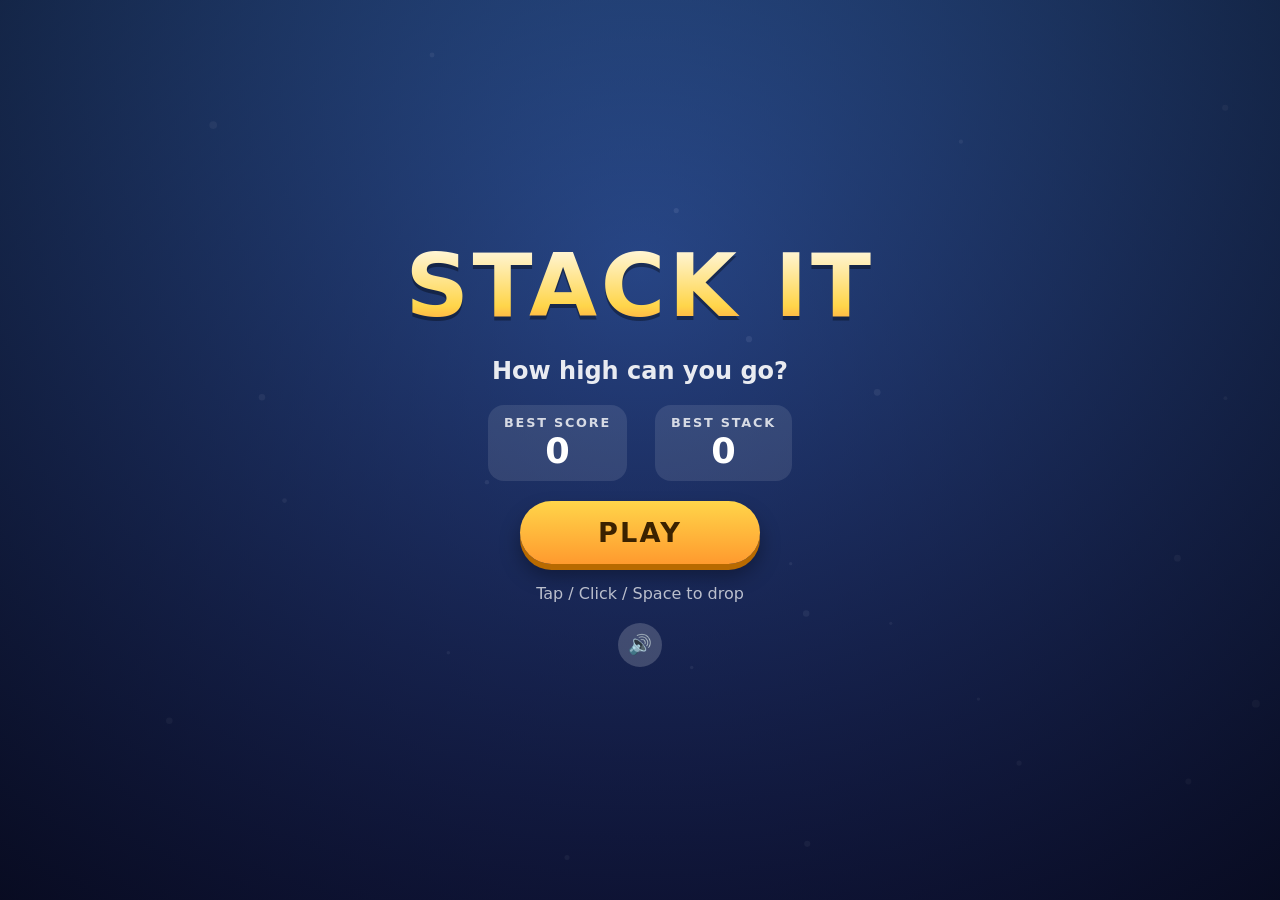
<file: neew/index.html>
<!DOCTYPE html>
<html lang="en">
<head>
<meta charset="utf-8">
<meta name="viewport" content="width=device-width,initial-scale=1,maximum-scale=1,user-scalable=no,viewport-fit=cover">
<meta name="theme-color" content="#0b1026">
<title>Stack It</title>
<link rel="stylesheet" href="style.css">
</head>
<body>
<canvas id="game" aria-label="Stack It game board"></canvas>
<div id="loading">Loading…</div>

<header id="hud" class="hidden">
  <div class="hud-box"><span class="lbl">SCORE</span><span id="hud-score" class="val">0</span></div>
  <div class="hud-box center"><span class="lbl">STACK</span><span id="hud-stack" class="val">0 / 30</span></div>
  <div class="hud-btns">
    <button class="icon snd" data-action="sound"></button>
    <button class="icon" data-action="pause" aria-label="Pause">⏸</button>
  </div>
</header>

<section id="menu" class="screen hidden">
  <h1 class="title">STACK IT</h1>
  <p class="sub">How high can you go?</p>
  <div class="stats">
    <div class="stat"><span class="lbl">BEST SCORE</span><span id="menu-best" class="val">0</span></div>
    <div class="stat"><span class="lbl">BEST STACK</span><span id="menu-stack" class="val">0</span></div>
  </div>
  <button class="btn primary" data-action="play">PLAY</button>
  <p class="hint">Tap / Click / Space to drop</p>
  <button class="icon snd" data-action="sound"></button>
</section>

<section id="pause" class="screen hidden" role="dialog" aria-label="Paused">
  <h2>PAUSED</h2>
  <button class="btn primary" data-action="resume">RESUME</button>
  <button class="btn" data-action="restart">RESTART</button>
  <button class="btn" data-action="menu">MENU</button>
</section>

<section id="over" class="screen hidden" role="dialog" aria-label="Game over">
  <h2>GAME OVER</h2>
  <p id="over-new" class="newbest hidden">NEW BEST!</p>
  <div class="stats">
    <div class="stat"><span class="lbl">SCORE</span><span id="over-score" class="val">0</span></div>
    <div class="stat"><span class="lbl">STACK</span><span id="over-stack" class="val">0 / 30</span></div>
    <div class="stat"><span class="lbl">BEST</span><span id="over-best" class="val">0</span></div>
  </div>
  <button class="btn primary" data-action="restart">TRY AGAIN</button>
  <button class="btn" data-action="menu">MENU</button>
</section>

<section id="victory" class="screen light hidden" role="dialog" aria-label="Victory">
  <h2>YOU DID IT!</h2>
  <p class="sub">30 STACKS</p>
  <p id="vic-new" class="newbest hidden">NEW BEST!</p>
  <div class="stats">
    <div class="stat"><span class="lbl">FINAL SCORE</span><span id="vic-score" class="val">0</span></div>
  </div>
  <button class="btn primary" data-action="restart">PLAY AGAIN</button>
  <button class="btn" data-action="menu">MENU</button>
</section>

<script src="game.js"></script>
</body>
</html>
</file>
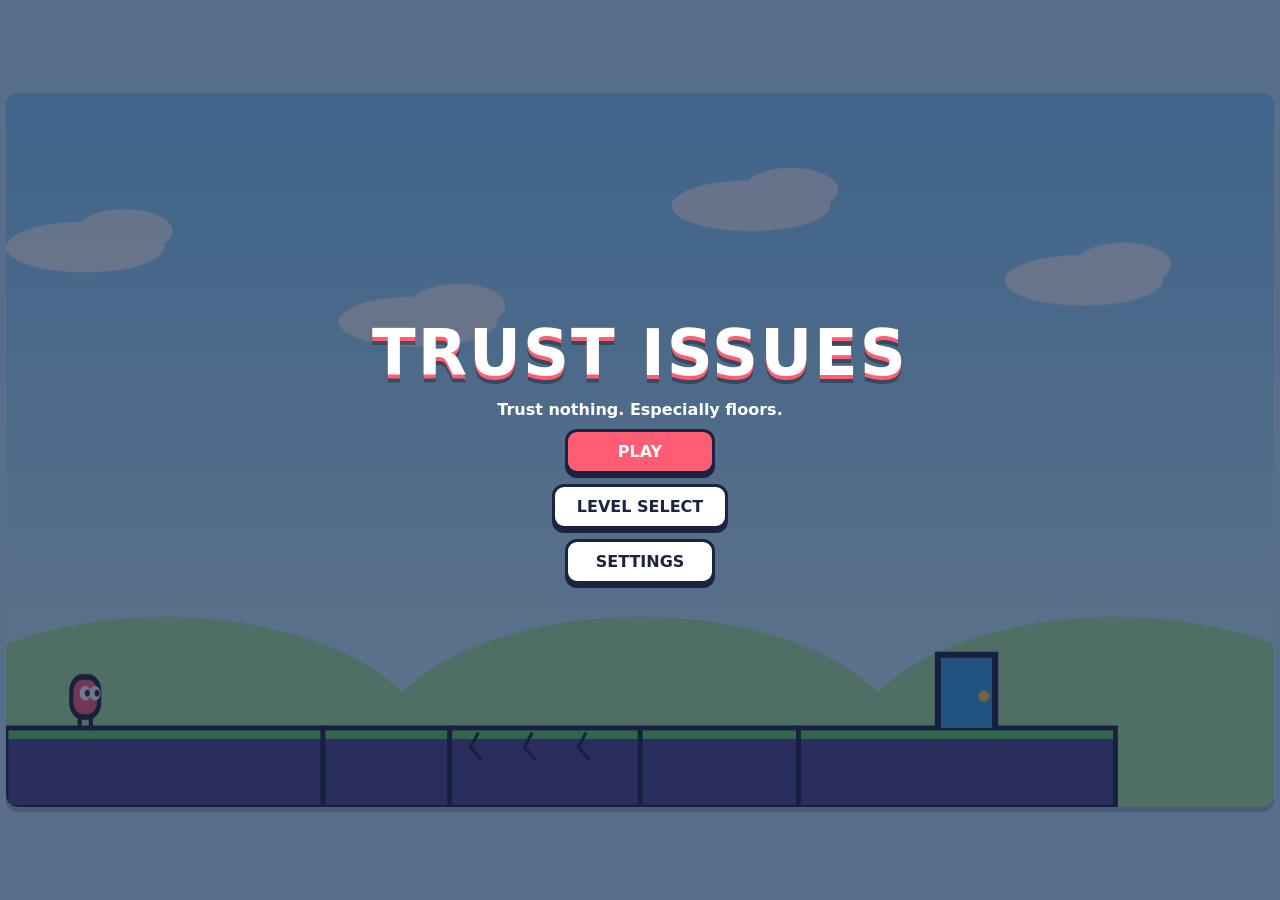
<file: Trust Issues.html>
<!DOCTYPE html><html lang="en"><head><meta charset="utf-8">
<meta name="viewport" content="width=device-width,initial-scale=1,viewport-fit=cover">
<title>Trust Issues</title>
<style>
:root{--bg:#bfe8ff;--ink:#1b2340;--pn:#fff;--ac:#ff5d73;box-sizing:border-box;padding-top:env(safe-area-inset-top,0px);padding-bottom:env(safe-area-inset-bottom,0px)}
@media(prefers-color-scheme:dark){:root:not([data-theme="light"]){--bg:#16233f;--ink:#f2f5ff;--pn:#26365c}}
:root[data-theme="dark"]{--bg:#16233f;--ink:#f2f5ff;--pn:#26365c}
html{scroll-padding-top:env(safe-area-inset-top,0px)}
html,body{height:100%;margin:0}
body{background:var(--bg);color:var(--ink);font:700 16px system-ui,sans-serif;overflow:hidden;touch-action:none;user-select:none;-webkit-user-select:none}
#app{display:flex;flex-direction:column;height:100%}
#wrap{flex:1;position:relative;min-height:0;display:flex;align-items:center;justify-content:center;padding:6px}
canvas{border-radius:12px;box-shadow:0 5px 0 rgba(0,0,0,.2)}
#hud{position:absolute;top:10px;left:10px;right:10px;display:none;justify-content:space-between;align-items:center;pointer-events:none;z-index:2}
#hud span{background:var(--pn);padding:6px 12px;border-radius:10px;border:3px solid var(--ink)}
.b{font:inherit;color:var(--ink);background:var(--pn);border:3px solid var(--ink);border-radius:12px;padding:10px 22px;min-width:150px;box-shadow:0 4px 0 var(--ink);cursor:pointer;pointer-events:auto}
.b:active{transform:translateY(3px);box-shadow:0 1px 0 var(--ink)}
.b.pr{background:var(--ac);color:#fff}
.b[disabled]{opacity:.45;cursor:default}
.sm{min-width:0;padding:6px 12px;margin-left:6px}
.p{position:absolute;inset:0;display:none;flex-direction:column;align-items:center;justify-content:center;gap:10px;background:rgba(20,30,60,.6);z-index:3;padding:12px;overflow:auto;text-align:center;color:#fff}
h1{font-size:clamp(34px,8vw,64px);margin:0;color:#fff;text-shadow:0 4px 0 #ff5d73,0 8px 0 rgba(0,0,0,.3);letter-spacing:2px}
h2{margin:0;font-size:28px}
#grid{display:grid;grid-template-columns:repeat(6,1fr);gap:8px}
#grid .b{min-width:0;padding:8px 0;width:clamp(44px,9vw,64px)}
#tr{position:absolute;left:0;right:0;top:38%;text-align:center;font-size:clamp(22px,5vw,40px);color:#fff;text-shadow:0 3px 0 var(--ink);display:none;pointer-events:none;z-index:2}
#ctl{display:none;justify-content:space-between;align-items:center;padding:8px 18px;gap:12px}
.touch #ctl{display:flex}
#ctl div{display:flex;gap:14px}
#ctl button{width:78px;height:78px;border-radius:50%;font-size:30px;border:4px solid var(--ink);background:var(--pn);color:var(--ink);touch-action:none}
#ctl button:active,#ctl button.on{background:var(--ac);color:#fff}
#tip{display:none;font-size:14px;opacity:.85}
@media(orientation:portrait){.touch #tip{display:block}}
@media(max-height:430px){#ctl button{width:62px;height:62px}}
</style></head><body><div id="app"><div id="wrap"><canvas id="c"></canvas>
<div id="hud"><span id="lvn">LEVEL 1</span><div><button class="b sm" data-a="rs">&#8635;</button><button class="b sm" data-a="pause">&#10074;&#10074;</button></div></div>
<div id="tr"></div>
<div class="p" id="menu"><h1>TRUST ISSUES</h1><div>Trust nothing. Especially floors.</div><button class="b pr" data-a="play">PLAY</button><button class="b" data-a="sel">LEVEL SELECT</button><button class="b" data-a="set">SETTINGS</button><div id="tip">Tip: rotate your phone for a bigger view.</div></div>
<div class="p" id="sel"><h2>LEVEL SELECT</h2><div id="grid"></div><button class="b" data-a="menu">BACK</button></div>
<div class="p" id="set"><h2>SETTINGS</h2><button class="b" data-a="snd" id="ts"></button><button class="b" data-a="mus" id="tm"></button><button class="b" data-a="rst">RESET PROGRESS</button><button class="b" data-a="menu">BACK</button></div>
<div class="p" id="pz"><h2>PAUSED</h2><button class="b pr" data-a="resume">RESUME</button><button class="b" data-a="retry">RESTART</button><button class="b" data-a="menu">MENU</button></div>
<div class="p" id="win"><h2 id="wt">LEVEL COMPLETE</h2><button class="b pr" data-a="next" id="nx">NEXT LEVEL</button><button class="b" data-a="retry">RETRY</button><button class="b" data-a="sel">LEVELS</button></div>
</div>
<div id="ctl"><div><button id="bl">&#9664;</button><button id="br">&#9654;</button></div><button id="bj">&#9650;</button></div></div>
<script>
(()=>{
const $=s=>document.querySelector(s),cv=$('#c'),c=cv.getContext('2d'),W=800,H=450;
let sv;try{sv=Object.assign({u:1,d:[],s:1,m:1},JSON.parse(localStorage.getItem('ti1')))}catch(e){sv={u:1,d:[],s:1,m:1}}
const save=()=>{try{localStorage.setItem('ti1',JSON.stringify(sv))}catch(e){}};
// ---- audio
let AC;const ac=()=>{if(!AC)try{AC=new(window.AudioContext||window.webkitAudioContext)()}catch(e){}return AC};
function snd(f,d=.1,ty='square',sl=0,v=.07,mu){if(!(mu?sv.m:sv.s))return;const a=ac();if(!a||a.state!=='running')return;const o=a.createOscillator(),g=a.createGain(),t=a.currentTime;o.type=ty;o.frequency.setValueAtTime(f,t);o.frequency.exponentialRampToValueAtTime(Math.max(30,f+sl),t+d);g.gain.setValueAtTime(v,t);g.gain.exponentialRampToValueAtTime(.001,t+d);o.connect(g);g.connect(a.destination);o.start();o.stop(t+d)}
const NT=[262,330,392,330,294,370,440,370,262,330,392,523,440,392,330,294];let ni=0;
setInterval(()=>{if(S==='PLAYING'||S==='MENU')snd(NT[ni++%16],.2,'triangle',0,.03,1)},230);
// ---- level data: segments
const SG={
flat:[200,f=>f(0,200)],
fake:[300,(f,a)=>{f(0,80);f(200,100);a('F',80,400,120,50)}],
spike:[300,(f,a)=>{f(0,300);a('S',130,380,40,20)}],
drop:[320,(f,a)=>{f(0,320);a('D',150,-26,32,40)}],
vanish:[360,(f,a)=>{f(0,60);f(300,60);for(let i=0;i<3;i++)a('V',60+i*80,400,80,50)}],
lift:[500,(f,a)=>{f(0,120);f(380,120);a('M',130,385,100,16,240,0,1.4)}],
grav:[600,(f,a)=>{f(0,600);a('P',0,0,600,30);a('G',100,30,40,370);a('S',300,30,40,20);a('G',500,30,40,370)}],
jgrav:[900,(f,a)=>{f(0,400);f(660,240);a('P',380,0,320,30);a('G',380,250,30,90);a('G',650,30,40,370)}],
rev:[400,(f,a)=>{f(0,400);a('R',60,0,280,450);a('S',200,380,40,20)}],
wall:[700,(f,a)=>{f(0,700);a('S',260,380,40,20);a('S',470,380,40,20);a('W',0,0,60,450,2.3)}],
hop:[500,(f,a)=>{f(0,60);f(440,60);a('S',60,380,380,20);a('P',90,345,70,16);a('V',210,345,70,16);a('P',330,345,70,16)}],
climb:[800,(f,a)=>{f(0,100);f(740,60);a('P',140,330,90,16);a('P',280,260,90,16);a('V',420,190,90,16);a('P',560,260,90,16);a('P',690,330,50,16)}],
fakechk:[300,(f,a)=>{f(0,300);a('Fl',140,356,26,44);a('D',232,-26,32,40,92)}],
sneak:[300,(f,a)=>{f(0,300);a('H',150,400,36,20)}],
decoy:[400,(f,a)=>{f(0,400);a('G',150,30,40,370,1)}],
jumpy:[460,(f,a)=>{f(0,460);a('S',120,380,40,20);a('D',340,-26,32,40,80,1)}],
bridge:[540,(f,a)=>{f(0,60);f(480,60);for(let i=0;i<6;i++)a('V',60+i*70,400,70,50,50)}]};
const LV=["fake","spike","drop","lift","|e","vanish","fake spike","lift spike","grav","decoy","sneak","fakechk","rev","jgrav","|f","drop drop","vanish fake","grav sneak","rev vanish","lift vanish|e","fakechk drop","decoy grav","sneak fake spike","wall","jumpy","bridge","fake drop sneak|f","grav rev","lift fakechk vanish|e","fake vanish grav sneak drop|fe"];
function build(n){const[s,fl='']=LV[n].split('|'),ids=['flat',...s.split(' ').filter(Boolean),'flat'],o=[],ev=fl.includes('e');if(ev)ids.push('flat','flat');let x=0;
for(const id of ids){const g=SG[id],X=x;g[1]((a,w)=>o.push({k:'P',x:X+a,y:400,w,h:50}),(k,ax,y,w,h,p,q,r)=>o.push({k,x:X+ax,y,w,h,p,q,r}));x+=g[0]}
if(fl.includes('f'))o.push({k:'X',x:x-(ev?300:400),y:356,w:32,h:44});return{w:x,o,ex:x-110-(ev?360:0)}}
// ---- state
let dc=0,S='MENU',lv=0,E=[],ex,pl,gs=1,rev=0,fr=0,dt=0,won=0,wt=0,LW=800,shk=0,sc=1,dpr=1,bg,dd=1;const cam={x:0},K={l:0,r:0,j:0};
const PT=Array.from({length:140},()=>({l:0,x:0,y:0,vx:0,vy:0,c:'#fff',s:3}));
function spawn(x,y,n,col,sp=3){for(const p of PT){if(!n)break;if(p.l<=0){p.l=25+Math.random()*20|0;p.x=x;p.y=y;const a=Math.random()*6.28,v=Math.random()*sp;p.vx=Math.cos(a)*v;p.vy=Math.sin(a)*v-1;p.c=col;p.s=2+Math.random()*3;n--}}}
const hit=(a,b)=>a.x<b.x+b.w&&a.x+a.w>b.x&&a.y<b.y+b.h&&a.y+a.h>b.y;
const solid=o=>o.k==='P'||o.k==='M'||(o.k==='V'&&o.st<2);
function show(id){document.querySelectorAll('.p').forEach(e=>e.style.display=e.id===id?'flex':'none');$('#hud').style.display=(S==='PLAYING'||S==='DEAD')?'flex':'none'}
function go(s){S=s;show({MENU:'menu',LEVEL_SELECT:'sel',SETTINGS:'set',PAUSED:'pz',LEVEL_COMPLETE:'win'}[s]||'')}
function reset(){const d=build(lv);LW=d.w;E.length=0;d.o.forEach(o=>E.push(Object.assign({st:0,t:0,vy:0,bx:o.x,by:o.y,m:0,dir:1,dx:0,dy:0,u:0},o)));
ex={x:d.ex,tx:d.ex,y:356,w:32,h:44,n:0,dl:0,op:0};pl={x:40,y:372,w:20,h:28,vx:0,vy:0,on:null,cy:0,jb:0,f:1,sq:0};
gs=1;rev=0;fr=0;won=0;wt=0;cam.x=0;shk=0;PT.forEach(p=>p.l=0);$('#tr').style.display='none';$('#lvn').textContent='LEVEL '+(lv+1)+(dc?' \u2022 \u2620 '+dc:'');go('PLAYING')}
function start(n){lv=n;reset()}
function die(m){if(S!=='PLAYING'||won)return;S='DEAD';dt=40;shk=10;spawn(pl.x+10,pl.y+14,28,'#ff5d73',5);snd(220,.35,'sawtooth',-170,.1);const t=$('#tr');t.textContent=['Oh come on!','Classic.','Rude.','Really?!','Called it. Almost.','Nope.'][Math.random()*6|0]+' \u2014 '+m;dc++;$('#lvn').textContent='LEVEL '+(lv+1)+' \u2022 \u2620 '+dc;t.style.display='block'}
function move(dx,dy){pl.x+=dx;if(dx)for(const o of E)if(solid(o)&&hit(pl,o)){pl.x=dx>0?o.x-pl.w:o.x+o.w;pl.vx=0}
pl.y+=dy;if(dy)for(const o of E)if(solid(o)&&hit(pl,o)){if(dy>0){pl.y=o.y-pl.h;if(gs>0)pl.on=o}else{pl.y=o.y+o.h;if(gs<0)pl.on=o}pl.vy=0}}
function ents(){rev=0;for(const o of E)switch(o.k){
case'V':if(o.st===0&&(pl.on===o||(o.p&&Math.abs(pl.x+10-o.x-o.w/2)<o.p))){o.st=1;snd(300,.08,'square',-100)}else if(o.st===1&&++o.t>32){o.st=2;spawn(o.x+o.w/2,o.y+8,10,'#4b4690');snd(180,.2,'sawtooth',-120)}break;
case'M':{const r=Math.abs(o.p),g=Math.sign(o.p);o.m+=o.dir*o.r;if(o.m>r){o.m=r;o.dir=-1}else if(o.m<0){o.m=0;o.dir=1}const nx=o.q?o.bx:o.bx+o.m*g,ny=o.q?o.by+o.m*g:o.by;o.dx=nx-o.x;o.dy=ny-o.y;o.x=nx;o.y=ny;break}
case'D':{const cc=pl.x+10;if(o.st===0&&cc>o.x-(o.p||80)&&cc<o.x+40&&(!o.q||!pl.on)){o.st=1;o.t=0;snd(700,.1,'square',-300)}
else if(o.st===1&&++o.t>14){o.st=2;snd(150,.25,'sawtooth',-100)}
else if(o.st===2){let land=480;for(const q of E)if(q!==o&&solid(q)&&o.x+o.w>q.x&&o.x<q.x+q.w&&q.y>=o.y+o.h-2)land=Math.min(land,q.y);o.y=Math.min(o.y+38,land-o.h);if(o.y+o.h>=land){o.st=3;shk=5;snd(90,.15,'triangle',-30)}}break}
case'G':if(!o.u&&hit(pl,o)){o.u=1;if(!o.p){gs=-gs;pl.on=null;snd(520,.3,'sine',-340);shk=6;spawn(pl.x+10,pl.y+14,14,'#3fd0d0',3)}}break;
case'R':if(hit(pl,o))rev=1;break;
case'H':if(o.st===0&&Math.abs(pl.x+10-o.x-18)<130){o.st=1;snd(900,.05,'square',-200)}else if(o.st===1&&o.t<20)o.t++;break;
case'W':if(!o.st&&pl.x>o.x+10){o.st=1;o.x=cam.x-70;snd(120,.4,'sawtooth',20)}if(o.st)o.x+=o.p;break}
if(ex.n<(LV[lv].includes('|')&&LV[lv].split('|')[1].includes('e')?2:0)&&!ex.dl&&Math.abs(pl.x+10-ex.x-16)<150){ex.dl=22;ex.n++;snd(800,.1,'square',-400)}
if(ex.dl&&--ex.dl===0){ex.tx+=180;snd(300,.2,'sawtooth',200)}
if(Math.abs(ex.tx-ex.x)>.5)ex.x+=(ex.tx-ex.x)*.18}
const ov=(x,y,w,h)=>pl.x+3<x+w&&pl.x+pl.w-3>x&&pl.y+3<y+h&&pl.y+pl.h-3>y;
function hazards(){for(const o of E){if(o.k==='S'&&ov(o.x+4,o.y+(o.y<225?0:6),o.w-8,o.h-6))return die('spikes!');
if(o.k==='D'&&o.st>=2&&ov(o.x+4,o.y,o.w-8,o.h-4))return die('look up. always.');
if(o.k==='H'&&o.t>4&&ov(o.x+4,o.y-o.t+4,o.w-8,o.t-4))return die('that spike was hiding!');
if(o.k==='W'&&o.st&&ov(o.x,o.y,o.w,o.h))return die('RUN!');
if(o.k==='X'&&ov(o.x,o.y,o.w,o.h))return die('fake door! check the knob.')}}
function player(){if(won){wt++;pl.x+=(ex.x+6-pl.x)*.2;pl.y+=(ex.y+14-pl.y)*.2;ex.op=Math.min(1,wt/10);if(wt>34)complete();return}
const ax=(K.r-K.l)*(rev?-1:1),on=pl.on,was=!!on,pv=pl.vy;
if(on&&on.k==='M'){pl.x+=on.dx;pl.y+=on.dy}
pl.vx=Math.max(-4.6,Math.min(4.6,pl.vx+ax*.9));if(!ax)pl.vx*=on?.7:.93;if(Math.abs(pl.vx)<.1)pl.vx=0;if(ax)pl.f=ax;
pl.vy=Math.max(-14,Math.min(14,pl.vy+.62*gs));
if(pl.jb>0)pl.jb--;pl.cy=on?6:pl.cy-1;
if(pl.jb>0&&pl.cy>0){pl.vy=-12.6*gs;pl.jb=0;pl.cy=0;snd(380,.15,'square',300);spawn(pl.x+10,pl.y+(gs>0?28:0),4,'#fff',1.5)}
if(!K.j&&pl.vy*gs<-4)pl.vy*=.75;
pl.on=null;move(pl.vx,0);const n=Math.ceil(Math.abs(pl.vy)/8)||1,v=pl.vy/n;for(let i=0;i<n;i++)move(0,v);
if(pl.x<0){pl.x=0;pl.vx=0}if(pl.x>LW-20){pl.x=LW-20;pl.vx=0}
if(pl.on&&!was&&pv*gs>5){pl.sq=8;spawn(pl.x+10,pl.y+(gs>0?28:0),6,'#fff',2);snd(120,.08,'triangle',-40)}
if(pl.sq>0)pl.sq--;if(pl.on&&Math.abs(pl.vx)>3&&fr%14===0)snd(90,.04,'triangle',0,.03);
if(pl.y>H+80||pl.y<-130)return die('not every floor is real.');
hazards();if(S!=='PLAYING')return;
if(hit(pl,ex)){won=1;wt=0;pl.vx=pl.vy=0;spawn(ex.x+16,ex.y+20,24,'#ffd23c',4);snd(520,.12,'square',0);setTimeout(()=>snd(780,.2,'square'),120)}}
function complete(){if(S!=='PLAYING')return;if(!sv.d.includes(lv))sv.d.push(lv);sv.u=Math.max(sv.u,Math.min(30,lv+2));save();
$('#wt').textContent=lv===29?'YOU TRUSTED NOTHING. WELL DONE!':'LEVEL COMPLETE';$('#nx').textContent=lv===29?'MENU':'NEXT LEVEL';$('#nx').style.transform='';dd=(lv===6||lv===21)?0:1;go('LEVEL_COMPLETE')}
function step(){if(S!=='PLAYING'&&S!=='DEAD')return;fr++;
for(const p of PT)if(p.l>0){p.l--;p.x+=p.vx;p.y+=p.vy;p.vy+=.15}
if(shk>.3)shk*=.85;else shk=0;
if(S==='DEAD'){if(--dt<=0)reset();return}
ents();player();if(S==='PLAYING'||S==='DEAD'){const t=Math.max(0,Math.min(LW-W,pl.x+10+pl.f*60-W/2));cam.x+=(t-cam.x)*.1}}
// ---- render
function sp(x,y,w,h,dn){const n=Math.max(1,Math.round(w/20)),t=w/n;c.fillStyle='#ef3b4f';c.strokeStyle='#1b2340';c.lineWidth=2.5;for(let i=0;i<n;i++){c.beginPath();if(dn){c.moveTo(x+i*t,y);c.lineTo(x+i*t+t,y);c.lineTo(x+i*t+t/2,y+h)}else{c.moveTo(x+i*t,y+h);c.lineTo(x+i*t+t,y+h);c.lineTo(x+i*t+t/2,y)}c.closePath();c.fill();c.stroke()}}
function door(x,y,col,knob,sh,op){c.save();c.translate(x+(sh?Math.sin(fr*2)*2:0),y);c.fillStyle='#1b2340';c.fillRect(-4,-4,40,48);c.fillStyle='#ffe9a8';c.fillRect(0,0,32,44);c.fillStyle=col;c.fillRect(0,0,32*(1-op),44);c.fillStyle=knob;c.beginPath();c.arc(25*(1-op)+2,24,3.5,0,7);c.fill();c.restore()}
function drawO(o){switch(o.k){
case'P':case'V':case'F':case'M':{if(o.k==='V'&&o.st===2)return;const x=o.x+(o.k==='V'&&o.st===1?Math.sin(fr*3)*2:0),m=o.k==='M';c.fillStyle=m?'#ffb02e':'#4b4690';c.fillRect(x,o.y,o.w,o.h);c.fillStyle=m?'#ffd77a':'#5fd068';c.fillRect(x,o.y<100?o.y+o.h-7:o.y,o.w,7);c.lineWidth=3;c.strokeStyle='#1b2340';c.strokeRect(x,o.y,o.w,o.h);
if(o.k==='V'||o.k==='F'){c.beginPath();for(let i=18;i<o.w;i+=34){c.moveTo(x+i,o.y+3);c.lineTo(x+i-5,o.y+12);c.lineTo(x+i+2,o.y+20)}c.lineWidth=2;c.stroke()}return}
case'S':sp(o.x,o.y,o.w,o.h,o.y<225);return;
case'D':{if(o.st<2&&Math.abs(pl.x-o.x)<260){c.fillStyle='rgba(0,0,0,.25)';c.beginPath();c.ellipse(o.x+o.w/2,398,18,5,0,0,7);c.fill()}sp(o.x+(o.st===1?Math.sin(fr*4)*3:0),o.y,o.w,o.h,1);return}
case'H':c.fillStyle='rgba(0,0,0,.25)';c.fillRect(o.x+6,398,5,3);c.fillRect(o.x+24,398,5,3);if(o.t>0)sp(o.x,o.y-o.t,o.w,o.t,0);return;
case'G':{c.fillStyle='rgba(40,200,200,.13)';c.fillRect(o.x,o.y,o.w,o.h);c.fillStyle='rgba(20,150,160,'+(.45+.3*Math.sin(fr*.1))+')';c.font='bold 22px system-ui';c.textAlign='center';for(let y=o.y+30;y<o.y+o.h;y+=60)c.fillText('\u2191',o.x+o.w/2,y);return}
case'R':c.fillStyle='rgba(160,80,255,.12)';c.fillRect(o.x,o.y,o.w,o.h);c.fillStyle='rgba(120,60,200,.5)';c.font='bold 26px system-ui';c.textAlign='center';for(let x=o.x+30;x<o.x+o.w;x+=90)c.fillText('\u21C4',x,200);return;
case'W':if(!o.st)return;c.fillStyle='#ef3b4f';c.fillRect(o.x,0,o.w,H);c.fillStyle='#1b2340';for(let y=0;y<H;y+=30){c.beginPath();c.moveTo(o.x+o.w,y);c.lineTo(o.x+o.w+22,y+15);c.lineTo(o.x+o.w,y+30);c.fill()}return;
case'X':door(o.x,o.y,'#a0663a','#e03a3a',Math.abs(pl.x-o.x)<220,0);return;
case'Fl':c.fillStyle='#1b2340';c.fillRect(o.x,o.y,4,o.h);c.fillStyle='#35c46b';c.beginPath();c.moveTo(o.x+4,o.y);c.lineTo(o.x+26,o.y+9);c.lineTo(o.x+4,o.y+18);c.fill()}}
function dp(){if(S==='DEAD')return;c.save();const s=won?Math.max(0,1-wt/30):1;let sx=1,sy=1;if(pl.sq>0){sx=1.25;sy=.78}else if(!pl.on){sx=.88;sy=1.15}
c.translate(pl.x+10,gs>0?pl.y+28:pl.y);c.scale(s,gs>0?s:-s);c.scale(pl.f*sx,sy);
const run=pl.on&&Math.abs(pl.vx)>.5,sw=run?Math.sin(fr*.5)*7:0,b=!run&&pl.on?Math.sin(fr*.1):0;
c.lineWidth=3;c.strokeStyle='#1b2340';c.fillStyle='#ff5d73';c.lineCap='round';c.beginPath();c.moveTo(-4,-8);c.lineTo(-4+sw,0);c.moveTo(4,-8);c.lineTo(4-sw,0);c.stroke();
c.beginPath();c.roundRect(-10,-28+b,20,22,8);c.fill();c.stroke();
c.fillStyle='#fff';c.beginPath();c.arc(0,-19+b,4,0,7);c.arc(7,-19+b,4,0,7);c.fill();c.fillStyle='#1b2340';c.beginPath();c.arc(1.5,-19+b,1.8,0,7);c.arc(8.5,-19+b,1.8,0,7);c.fill();c.restore()}
function draw(){c.setTransform(sc*dpr,0,0,sc*dpr,0,0);c.fillStyle=bg;c.fillRect(0,0,W,H);
c.fillStyle='rgba(255,255,255,.75)';for(let i=0;i<6;i++){const x=((i*210-cam.x*.3)%1260+1260)%1260-160,y=50+(i*47%120);c.beginPath();c.ellipse(x,y,50,16,0,0,7);c.ellipse(x+25,y-10,30,14,0,0,7);c.fill()}
c.fillStyle='#a8e6a1';for(let i=0;i<5;i++){c.beginPath();c.ellipse(((i*300-cam.x*.5)%1500+1500)%1500-200,420,170,90,0,0,7);c.fill()}
if(!E.length)return;c.save();c.translate(-cam.x+(Math.random()-.5)*shk,(Math.random()-.5)*shk);
for(const o of E)drawO(o);door(ex.x,ex.y,'#35a0e8','#ffd23c',ex.dl>0,ex.op);dp();
for(const p of PT)if(p.l>0){c.globalAlpha=Math.min(1,p.l/15);c.fillStyle=p.c;c.fillRect(p.x,p.y,p.s,p.s)}c.globalAlpha=1;c.restore()}
function rs(){const r=$('#wrap').getBoundingClientRect();sc=Math.min((r.width-12)/W,(r.height-12)/H);dpr=Math.min(window.devicePixelRatio||1,2);cv.style.width=W*sc+'px';cv.style.height=H*sc+'px';cv.width=W*sc*dpr|0;cv.height=H*sc*dpr|0;bg=c.createLinearGradient(0,0,0,H);bg.addColorStop(0,'#7fd0ff');bg.addColorStop(1,'#d9f4ff')}
// ---- UI + input
function sel(){const g=$('#grid');g.innerHTML='';for(let i=0;i<30;i++){const b=document.createElement('button');b.className='b';b.textContent=i<sv.u?(sv.d.includes(i)?(i+1)+'\u2713':i+1):'\uD83D\uDD12';b.disabled=i>=sv.u;b.dataset.a='lvl';b.dataset.n=i;g.appendChild(b)}go('LEVEL_SELECT')}
function opts(){$('#ts').textContent='SOUND: '+(sv.s?'ON':'OFF');$('#tm').textContent='MUSIC: '+(sv.m?'ON':'OFF')}
function pause(){if(S==='PLAYING'){S='PAUSED';show('pz')}}
document.addEventListener('click',e=>{const t=e.target.closest('[data-a]');if(!t||t.disabled)return;const a=ac();if(a&&a.state!=='running')a.resume();
switch(t.dataset.a){case'play':start(Math.min(sv.u,30)-1);break;case'sel':sel();break;case'set':opts();go('SETTINGS');break;case'menu':go('MENU');break;
case'snd':sv.s^=1;save();opts();break;case'mus':sv.m^=1;save();opts();break;
case'rst':if(confirm('Reset all progress? This cannot be undone.')){sv.u=1;sv.d=[];save()}break;
case'pause':pause();break;case'resume':S='PLAYING';show('');break;case'retry':case'rs':reset();break;
case'next':if(lv<29)start(lv+1);else go('MENU');break;case'lvl':start(+t.dataset.n)}});
$('#nx').addEventListener('pointerdown',e=>{if(!dd){dd=1;e.preventDefault();e.stopPropagation();$('#nx').style.transform='translate('+(Math.random()<.5?-1:1)*(90+Math.random()*60)+'px,'+(Math.random()-.5)*60+'px)';snd(700,.15,'square',-300)}},true);
const KM={ArrowLeft:'l',KeyA:'l',ArrowRight:'r',KeyD:'r',Space:'j',ArrowUp:'j',KeyW:'j'};
function jd(){if(!K.j&&pl)pl.jb=6;K.j=1}
addEventListener('keydown',e=>{const k=KM[e.code];if(k){e.preventDefault();if(k==='j')jd();else K[k]=1;const a=ac();if(a&&a.state!=='running')a.resume()}
else if(e.code==='KeyR'&&(S==='PLAYING'||S==='DEAD'))reset();
else if(e.code==='KeyP'||e.code==='Escape'){if(S==='PLAYING')pause();else if(S==='PAUSED'){S='PLAYING';show('')}}});
addEventListener('keyup',e=>{const k=KM[e.code];if(k)K[k]=0});
addEventListener('blur',()=>{K.l=K.r=K.j=0;pause()});
[['#bl','l'],['#br','r'],['#bj','j']].forEach(([s,k])=>{const b=$(s);b.addEventListener('pointerdown',e=>{e.preventDefault();b.setPointerCapture(e.pointerId);b.classList.add('on');if(k==='j')jd();else K[k]=1});
['pointerup','pointercancel','lostpointercapture'].forEach(n=>b.addEventListener(n,()=>{b.classList.remove('on');K[k]=0}))});
if('ontouchstart' in window||matchMedia('(pointer:coarse)').matches)document.body.classList.add('touch');
addEventListener('resize',rs);addEventListener('orientationchange',()=>setTimeout(rs,200));
let last=0,acc=0;function loop(t){requestAnimationFrame(loop);const d=Math.min(50,t-last);last=t;acc+=d;while(acc>=16.667){step();acc-=16.667}draw()}
rs();reset();go('MENU');requestAnimationFrame(t=>{last=t;loop(t)});
})();
</script></body></html>
</file>
<file: neew/style.css>
:root{--top:env(safe-area-inset-top,0px);--bottom:env(safe-area-inset-bottom,0px);--left:env(safe-area-inset-left,0px);--right:env(safe-area-inset-right,0px);--gold:#ffd54a}
*{box-sizing:border-box;-webkit-tap-highlight-color:transparent;-webkit-user-select:none;user-select:none}
html,body{margin:0;height:100%;overflow:hidden;background:#0b1026;color:#fff;font-family:system-ui,-apple-system,"Segoe UI",Roboto,sans-serif;overscroll-behavior:none;touch-action:none}
#game{position:fixed;inset:0;display:block;width:100%;height:100%;touch-action:none}
#loading{position:fixed;inset:0;display:flex;align-items:center;justify-content:center;background:#0b1026;z-index:20;font-weight:800;letter-spacing:.2em}
.hidden{display:none!important}

#hud{position:fixed;z-index:5;top:0;left:0;right:0;display:grid;grid-template-columns:1fr auto 1fr;align-items:start;gap:8px;padding:calc(var(--top) + 10px) calc(var(--right) + 12px) 0 calc(var(--left) + 12px);pointer-events:none}
.hud-box{display:flex;flex-direction:column;line-height:1.05;min-width:0;text-shadow:0 2px 6px rgba(0,0,0,.5)}
.hud-box.center{align-items:center}
.lbl{font-size:clamp(.6rem,2.4vw,.8rem);letter-spacing:.14em;opacity:.8;font-weight:700}
.val{font-size:clamp(1.3rem,5.5vw,2.2rem);font-weight:900;font-variant-numeric:tabular-nums;display:inline-block}
.hud-btns{justify-self:end;display:flex;gap:8px;pointer-events:auto}
.icon{width:44px;height:44px;border-radius:50%;border:0;background:rgba(255,255,255,.18);color:#fff;font-size:1.2rem;cursor:pointer;transition:transform .12s,background .12s}
.icon:hover{background:rgba(255,255,255,.3)}
.icon:active{transform:scale(.92)}
.pop{animation:pop .22s ease-out}
@keyframes pop{0%{transform:scale(1.35)}100%{transform:scale(1)}}

.screen{position:fixed;inset:0;z-index:10;display:flex;flex-direction:column;align-items:center;justify-content:center;gap:clamp(10px,2.4vh,20px);padding:calc(var(--top) + 16px) calc(var(--right) + 16px) calc(var(--bottom) + 16px) calc(var(--left) + 16px);background:rgba(8,12,32,.62);overflow-y:auto;text-align:center;animation:fade .25s ease-out}
.screen.light{background:rgba(8,12,32,.3)}
#menu{background:radial-gradient(circle at 50% 30%,rgba(60,90,200,.35),rgba(8,12,32,.8))}
@keyframes fade{from{opacity:0}to{opacity:1}}
h1,h2{margin:0;font-weight:900;letter-spacing:.04em;text-shadow:0 4px 0 rgba(0,0,0,.3)}
.title{font-size:clamp(2.6rem,13vw,5.5rem);background:linear-gradient(#fff,#ffd54a 70%,#ff8a3d);-webkit-background-clip:text;background-clip:text;color:transparent;text-shadow:none;filter:drop-shadow(0 4px 0 rgba(0,0,0,.35));animation:bob 2.4s ease-in-out infinite}
h2{font-size:clamp(2rem,9vw,3.6rem)}
@keyframes bob{50%{transform:translateY(-6px)}}
.sub{margin:0;font-size:clamp(1rem,4vw,1.5rem);opacity:.9;font-weight:700}
.hint{margin:0;opacity:.7;font-size:clamp(.8rem,3vw,1rem)}
.stats{display:flex;flex-wrap:wrap;justify-content:center;gap:clamp(10px,3vw,28px)}
.stat{display:flex;flex-direction:column;min-width:90px;padding:10px 16px;border-radius:16px;background:rgba(255,255,255,.1)}
.newbest{margin:0;color:var(--gold);font-weight:900;font-size:clamp(1.2rem,5vw,1.8rem);letter-spacing:.1em;animation:pulse .7s ease-in-out infinite alternate}
@keyframes pulse{to{transform:scale(1.15)}}

.btn{min-width:min(240px,70vw);padding:14px 28px;border:0;border-radius:999px;font:inherit;font-weight:900;font-size:clamp(1rem,4vw,1.3rem);letter-spacing:.08em;color:#fff;background:linear-gradient(#5b7cff,#3a52d6);box-shadow:0 5px 0 #24338f,0 10px 18px rgba(0,0,0,.35);cursor:pointer;transition:transform .12s,box-shadow .12s,filter .12s}
.btn:hover{transform:translateY(-2px);filter:brightness(1.1)}
.btn:active{transform:translateY(3px);box-shadow:0 2px 0 #24338f}
.btn:focus-visible,.icon:focus-visible{outline:3px solid #fff;outline-offset:3px}
.btn.primary{font-size:clamp(1.2rem,5vw,1.7rem);padding:16px 36px;background:linear-gradient(#ffd54a,#ff9a2e);color:#3b2200;box-shadow:0 6px 0 #b86a00,0 12px 20px rgba(0,0,0,.35)}
.btn.primary:active{box-shadow:0 2px 0 #b86a00}

@media (max-height:480px){
  .screen{gap:8px}.title{font-size:2.4rem}h2{font-size:1.8rem}.stat{padding:6px 12px}.btn{padding:10px 22px}
}
@media (min-width:1024px){.stat{min-width:130px}}
@media (prefers-reduced-motion:reduce){
  *,*::before,*::after{animation-duration:.01ms!important;animation-iteration-count:1!important;transition-duration:.01ms!important}
}
</file>
